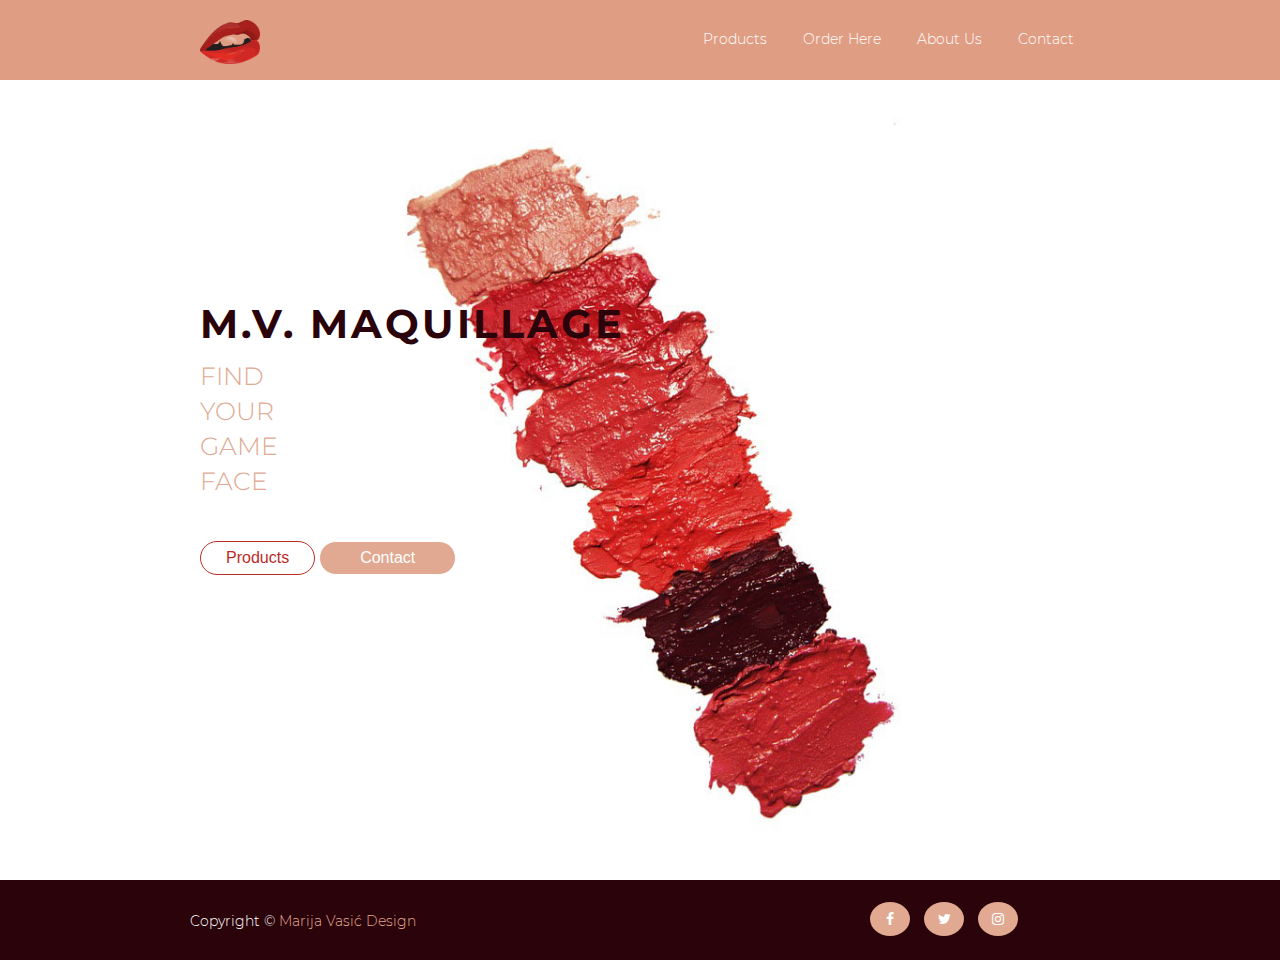
<file: index.html>
<!DOCTYPE html>
<html>
	<head>
		<title>MV maquillage</title>
		<meta charset="utf-8"/>
		<meta name="keywords" content="makeup, products, maquillage, lipstick, foundation, powder"/>
		<meta name="description" content="Corporations of the cosmetics sector."/>
		<meta name="viewport" content="initial-scale=1, maximum-scale=1"/>
		<link rel="stylesheet" type="text/css" href="css/style.css"/>
		<link href="https://fonts.googleapis.com/css?family=Montserrat" rel="stylesheet" />
		<link rel="stylesheet" href="https://cdnjs.cloudflare.com/ajax/libs/font-awesome/4.7.0/css/font-awesome.min.css">
		<link rel="shortcut icon" href="images/icon.ico"/>
	</head>
	
	<body>
	
		<header>
			<div id="headerNav">
				<div id="logoSection">
					<a href="index.html"><img src="images/logo.png"/></a>
				</div>
				<div id="menu">
					<ul class="active">
						<li><a href="products.html">Products</a></li>
						<li><a href="order.html">Order Here</a></li>
						<li><a href="about.html">About Us</a></li>
						<li><a href="contact.html">Contact</a></li>
					</ul>
				</div>
				<div class="cleaner"></div>
			</div>
		
		</header>
		
		<div id="banner">
			<div class="title">
					<h1>M.V. MAQUILLAGE</h1>
					<h2>FIND<br/><br/>YOUR<br/><br/>GAME<br/><br/>FACE<br/></h2>
				</div>
				<div class="buttons">
					<a href="products.html"><button class="first">Products</button></a>
					<a href="contact.html"><button class="second">Contact</button></a>
				</div>
		</div>
		
		<footer>
		
		<div id="footerCont">
				<div id="author">
					Copyright &copy; <a href="author.html">Marija Vasić Design</a>
				</div>
				
				<div class="social">
					<a href="https://www.facebook.com/marija.vasic.5686"><span class="fa fa-facebook"></a>
					<a href="https://twitter.com/vvmarijavv?lang=en"><span class="fa fa-twitter"></a>
					<a href="https://www.instagram.com/marija.vasic/"><span class="fa fa-instagram"></a>
				</div>
				<div class="cleaner"></div>
			</div>
		
		</footer>
	</body>
</html>
</file>
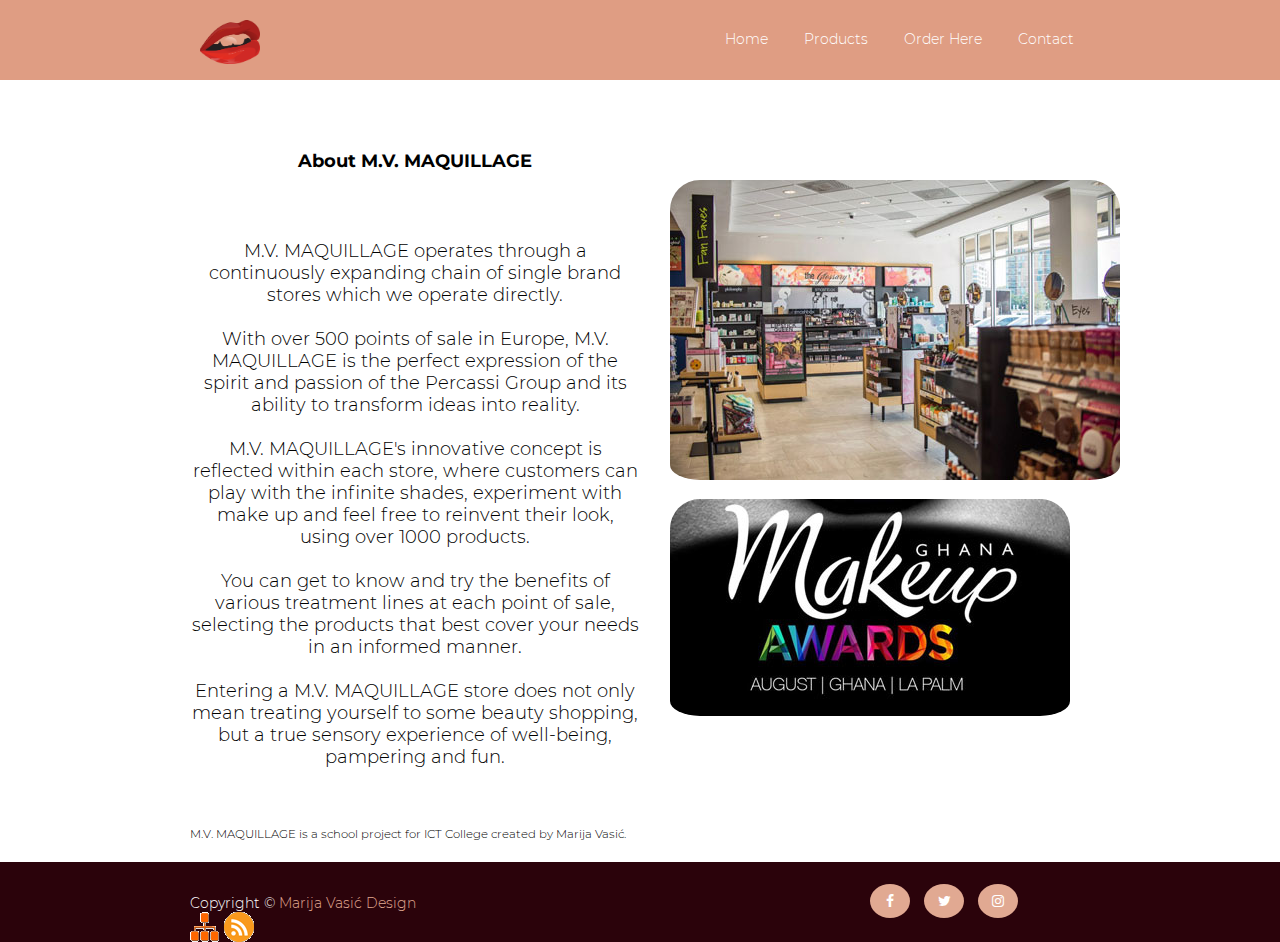
<file: about.html>
<!DOCTYPE html>
<html>
	<head>
		<title>MV maquillage</title>
		<meta charset="utf-8"/>
		<meta name="keywords" content="makeup, products, maquillage, lipstick, foundation, powder"/>
		<meta name="description" content="Corporations of the cosmetics sector."/>
		<meta name="viewport" content="initial-scale=1, maximum-scale=1"/>
		<link rel="stylesheet" type="text/css" href="css/style.css"/>
		<link href="https://fonts.googleapis.com/css?family=Montserrat" rel="stylesheet" />
		<link rel="stylesheet" href="https://cdnjs.cloudflare.com/ajax/libs/font-awesome/4.7.0/css/font-awesome.min.css" />
		<link rel="shortcut icon" href="images/icon.ico"/>
	</head>
	
	<body>
	
		<header>
			<div id="headerNav">
				<div id="logoSection">
					<a href="index.html"><img src="images/logo.png"/></a>
				</div>
				<div id="menu">
					<ul class="active">
						<li><a href="index.html">Home</a></li>
						<li><a href="products.html">Products</a></li>
						<li><a href="order.html">Order Here</a></li>
						<li><a href="contact.html">Contact</a></li>
					</ul>
				</div>
				<div class="cleaner"></div>
			</div>
		
		</header>
		
		<div class="content">
			<div class="container">
				<div class="secText">
					<h1>About M.V. MAQUILLAGE</h1><br/>
					<p>M.V. MAQUILLAGE operates through a continuously expanding chain of single brand stores which we operate directly.<br/><br/>
					With over 500 points of sale in Europe, M.V. MAQUILLAGE is the perfect expression of the spirit and passion of the Percassi Group and its ability to transform ideas into reality.<br/><br/>
					M.V. MAQUILLAGE's innovative concept is reflected within each store, where customers can play with the infinite shades, experiment with make up and feel free to reinvent their look, using over 1000 products.<br/><br/>  You can get to know and try the benefits of various treatment lines at each point of sale, selecting the products that best cover your needs in an informed manner.<br/> <br/> 
					Entering a M.V. MAQUILLAGE store does not only mean treating yourself to some beauty shopping, but a true sensory experience of well-being, pampering and fun.</p><br/><br/>
					<small>M.V. MAQUILLAGE is a school project for ICT College created by Marija Vasić.</small>
				</div>
				<div class="secImg">
					<img src="images/store.jpg" alt="makeup store"/>
					<img src="images/awards.jpg" alt="girl"/>
				</div>
				<div class="cleaner"></div>
			</div>
		</div>
		
		<footer>
		
		<div id="footerCont">
				<div id="author">
					Copyright &copy; <a href="author.html">Marija Vasić Design</a>
						<div class="socialN">
							<a href="sitemap.xml"><img src="images/site.png"</a>
							<a href="rss.xml"><img src="images/rss-icon.png"</a>
						</div>
				</div>
				
				<div class="social">
					<a href="https://www.facebook.com/marija.vasic.5686"><span class="fa fa-facebook"></a>
					<a href="https://twitter.com/vvmarijavv?lang=en"><span class="fa fa-twitter"></a>
					<a href="https://www.instagram.com/marija.vasic/"><span class="fa fa-instagram"></a>
				</div>
				<div class="cleaner"></div>
			</div>
		
		</footer>
	</body>
</html>
</file>
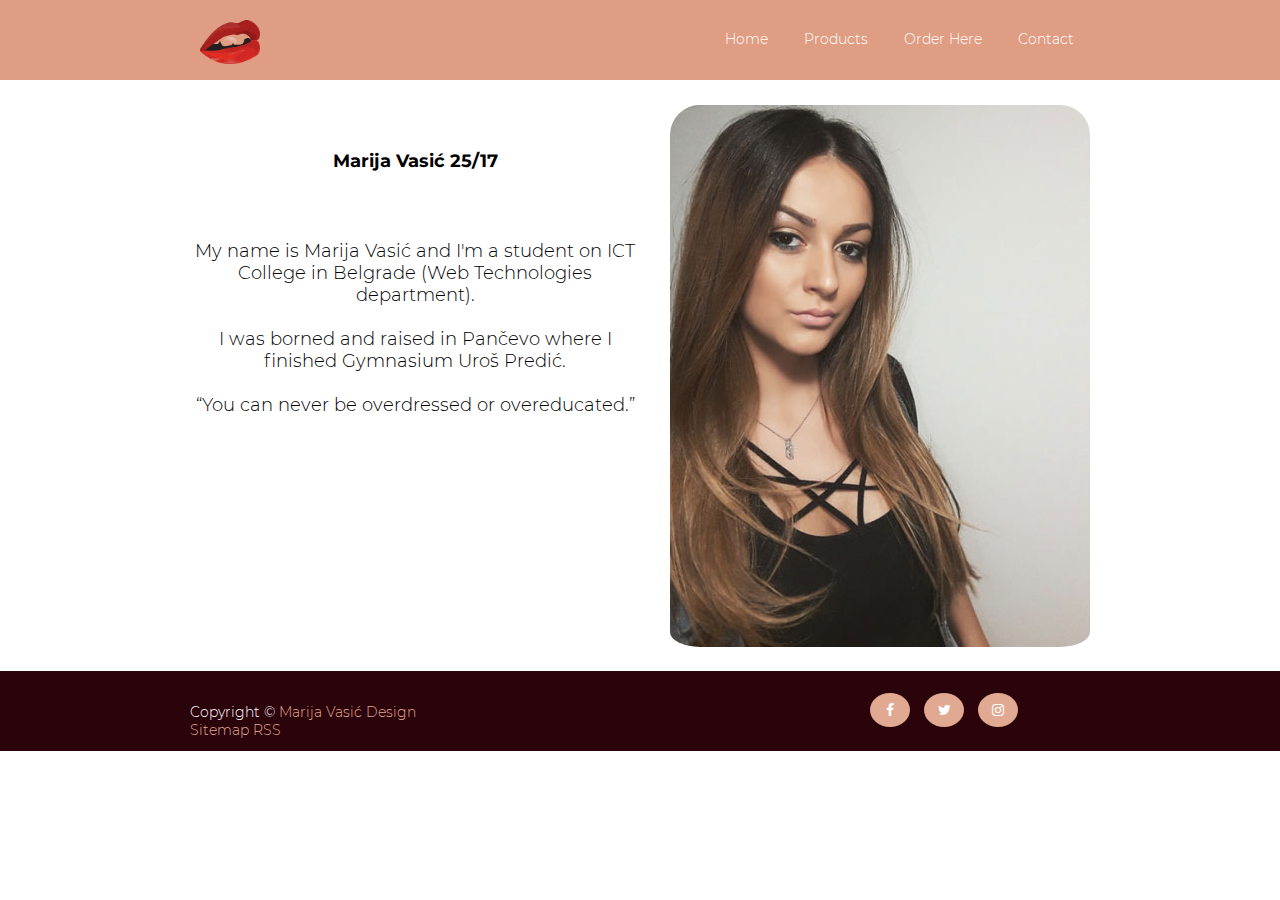
<file: author.html>
<!DOCTYPE html>
<html>
	<head>
		<title>MV maquillage</title>
		<meta charset="utf-8"/>
		<meta name="keywords" content="makeup, products, maquillage, lipstick, foundation, powder"/>
		<meta name="description" content="Corporations of the cosmetics sector."/>
		<meta name="viewport" content="initial-scale=1, maximum-scale=1"/>
		<link rel="stylesheet" type="text/css" href="css/style.css"/>
		<link href="https://fonts.googleapis.com/css?family=Montserrat" rel="stylesheet" />
		<link rel="stylesheet" href="https://cdnjs.cloudflare.com/ajax/libs/font-awesome/4.7.0/css/font-awesome.min.css" />
		<link rel="shortcut icon" href="images/icon.ico"/>
	</head>
	
	<body>
	
		<header>
			<div id="headerNav">
				<div id="logoSection">
					<a href="index.html"><img src="images/logo.png"/></a>
				</div>
				<div id="menu">
					<ul class="active">
						<li><a href="index.html">Home</a></li>
						<li><a href="products.html">Products</a></li>
						<li><a href="order.html">Order Here</a></li>
						<li><a href="contact.html">Contact</a></li>
					</ul>
				</div>
				<div class="cleaner"></div>
			</div>
		
		</header>
		
		<div class="content">
			<div class="container">
				<div class="secText">
					<h1>Marija Vasić 25/17</h1><br/>
					<p>My name is Marija Vasić and  I'm a student on ICT College in Belgrade (Web Technologies department).<br/><br/>
					I was borned and raised in Pančevo where I finished Gymnasium Uroš Predić.<br/><br/>
					<q>You can never be overdressed or overeducated.</q>
					</p>
				</div>
				<div class="secImg Author">
					<img src="images/author.jpg" alt="girl"/>
				</div>
				<div class="cleaner"></div>
			</div>
		</div>
		
		<footer>
		
		<div id="footerCont">
				<div id="author">
					Copyright &copy; <a href="author.html">Marija Vasić Design</a>
						<div class="socialN">
							<a href="sitemap.xml">Sitemap</a>
							<a href="rss.xml">RSS</a>
						</div>
				</div>
				
				<div class="social">
					<a href="https://www.facebook.com/marija.vasic.5686"><span class="fa fa-facebook"></a>
					<a href="https://twitter.com/vvmarijavv?lang=en"><span class="fa fa-twitter"></a>
					<a href="https://www.instagram.com/marija.vasic/"><span class="fa fa-instagram"></a>
				</div>
				<div class="cleaner"></div>
			</div>
		
		</footer>
	</body>
</html>
</file>
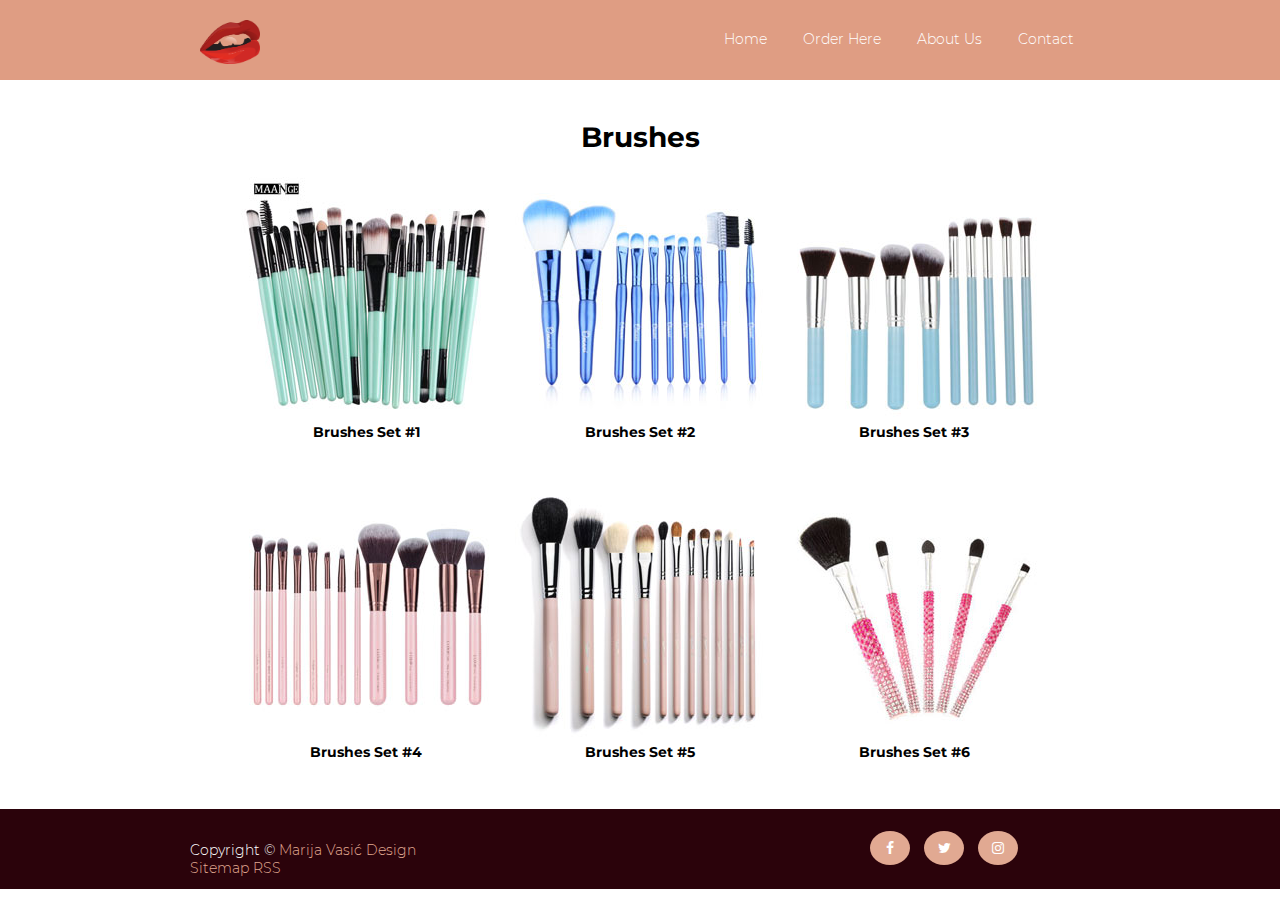
<file: brushes.html>
<!DOCTYPE html>
<html>
	<head>
		<title>MV maquillage</title>
		<meta charset="utf-8"/>
		<meta name="keywords" content="makeup, products, maquillage, lipstick, foundation, powder"/>
		<meta name="description" content="Corporations of the cosmetics sector."/>
		<meta name="viewport" content="initial-scale=1, maximum-scale=1"/>
		<link rel="stylesheet" type="text/css" href="css/style.css"/>
		<link href="https://fonts.googleapis.com/css?family=Montserrat" rel="stylesheet" />
		<link rel="stylesheet" href="https://cdnjs.cloudflare.com/ajax/libs/font-awesome/4.7.0/css/font-awesome.min.css" />
		<link rel="shortcut icon" href="images/icon.ico"/>
	</head>
	
	<body>
	
		<header>
			<div id="headerNav">
				<div id="logoSection">
					<a href="index.html"><img src="images/logo.png"/></a>
				</div>
				<div id="menu">
					<ul class="active">
						<li><a href="index.html">Home</a></li>
						<li><a href="order.html">Order Here</a></li>
						<li><a href="about.html">About Us</a></li>
						<li><a href="contact.html">Contact</a></li>
					</ul>
				</div>
				<div class="cleaner"></div>
			</div>
		
		</header>
		
		<div class="content">
			<div class="container">
				<h1>Brushes</h1>
				<div class="box">
						<div class="article">
								<img src="images/brushes1.jpg" alt="brushes"/>
								Brushes Set #1
						</div>	
						
						<div class="article">
								<img src="images/brushes2.jpg" alt="brushes"/>
								Brushes Set #2
						</div>	
						
						<div class="article">
								<img src="images/brushes3.jpg" alt="brushes"/>
								Brushes Set #3
						</div>	
						<div class="cleaner"></div>
					</div>
					<div class="box">
						<div class="article">
								<img src="images/brushes4.jpg" alt="brushes"/>
								Brushes Set #4
						</div>	
						
						<div class="article">
								<img src="images/brushes5.jpg" alt="brushes"/>
								Brushes Set #5
						</div>	
						
						<div class="article">
								<img src="images/brushes6.jpg" alt="brushes"/>
								Brushes Set #6
						</div>	
						<div class="cleaner"></div>
					</div>
			</div>
		</div>
		
		<footer>
		
		<div id="footerCont">
				<div id="author">
					Copyright &copy; <a href="author.html">Marija Vasić Design</a>
						<div class="socialN">
							<a href="sitemap.xml">Sitemap</a>
							<a href="rss.xml">RSS</a>
						</div>
				</div>
				
				<div class="social">
					<a href="https://www.facebook.com/marija.vasic.5686"><span class="fa fa-facebook"></a>
					<a href="https://twitter.com/vvmarijavv?lang=en"><span class="fa fa-twitter"></a>
					<a href="https://www.instagram.com/marija.vasic/"><span class="fa fa-instagram"></a>
				</div>
				<div class="cleaner"></div>
			</div>
		
		</footer>
	</body>
</html>
</file>
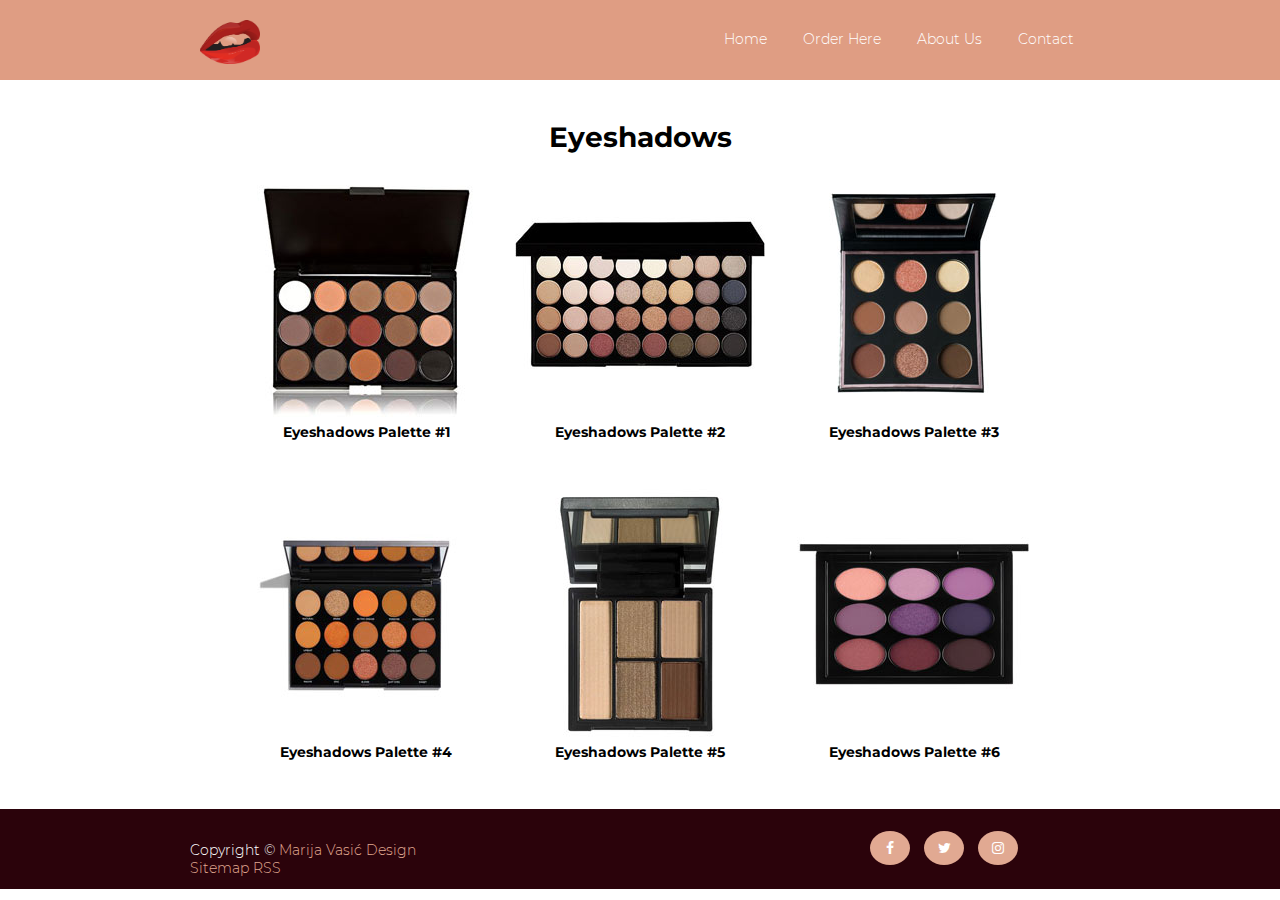
<file: eyeshadows.html>
<!DOCTYPE html>
<html>
	<head>
		<title>MV maquillage</title>
		<meta charset="utf-8"/>
		<meta name="keywords" content="makeup, products, maquillage, lipstick, foundation, powder"/>
		<meta name="description" content="Corporations of the cosmetics sector."/>
		<meta name="viewport" content="initial-scale=1, maximum-scale=1"/>
		<link rel="stylesheet" type="text/css" href="css/style.css"/>
		<link href="https://fonts.googleapis.com/css?family=Montserrat" rel="stylesheet" />
		<link rel="stylesheet" href="https://cdnjs.cloudflare.com/ajax/libs/font-awesome/4.7.0/css/font-awesome.min.css" />
		<link rel="shortcut icon" href="images/icon.ico"/>
	</head>
	
	<body>
	
		<header>
			<div id="headerNav">
				<div id="logoSection">
					<a href="index.html"><img src="images/logo.png"/></a>
				</div>
				<div id="menu">
					<ul class="active">
						<li><a href="index.html">Home</a></li>
						<li><a href="order.html">Order Here</a></li>
						<li><a href="about.html">About Us</a></li>
						<li><a href="contact.html">Contact</a></li>
					</ul>
				</div>
				<div class="cleaner"></div>
			</div>
		
		</header>
		
		<div class="content">
			<div class="container">
				<h1>Eyeshadows</h1>
				<div class="box">
						<div class="article">
								<img src="images/eyeshadow1.jpg" alt="eyeshadows palette"/>
								Eyeshadows Palette #1
						</div>	
						
						<div class="article">
								<img src="images/eyeshadow2.jpg" alt="eyeshadows palette"/>
								Eyeshadows Palette #2
						</div>	
						
						<div class="article">
								<img src="images/eyeshadow3.jpg" alt="eyeshadows palette"/>
								Eyeshadows Palette #3
						</div>	
						<div class="cleaner"></div>
					</div>
					<div class="box">
						<div class="article">
								<img src="images/eyeshadow4.jpg" alt="eyeshadows palette"/>
								Eyeshadows Palette #4
						</div>	
						
						<div class="article">
								<img src="images/eyeshadow5.jpg" alt="eyeshadows palette"/>
								Eyeshadows Palette #5
						</div>	
						
						<div class="article">
								<img src="images/eyeshadow6.jpg" alt="eyeshadows palette"/>
								Eyeshadows Palette #6
						</div>	
						<div class="cleaner"></div>
					</div>
			</div>
		</div>
		
		<footer>
		
		<div id="footerCont">
				<div id="author">
					Copyright &copy; <a href="author.html">Marija Vasić Design</a>
						<div class="socialN">
							<a href="sitemap.xml">Sitemap</a>
							<a href="rss.xml">RSS</a>
						</div>
				</div>
				
				<div class="social">
					<a href="https://www.facebook.com/marija.vasic.5686"><span class="fa fa-facebook"></a>
					<a href="https://twitter.com/vvmarijavv?lang=en"><span class="fa fa-twitter"></a>
					<a href="https://www.instagram.com/marija.vasic/"><span class="fa fa-instagram"></a>
				</div>
				<div class="cleaner"></div>
			</div>
		
		</footer>
	</body>
</html>
</file>
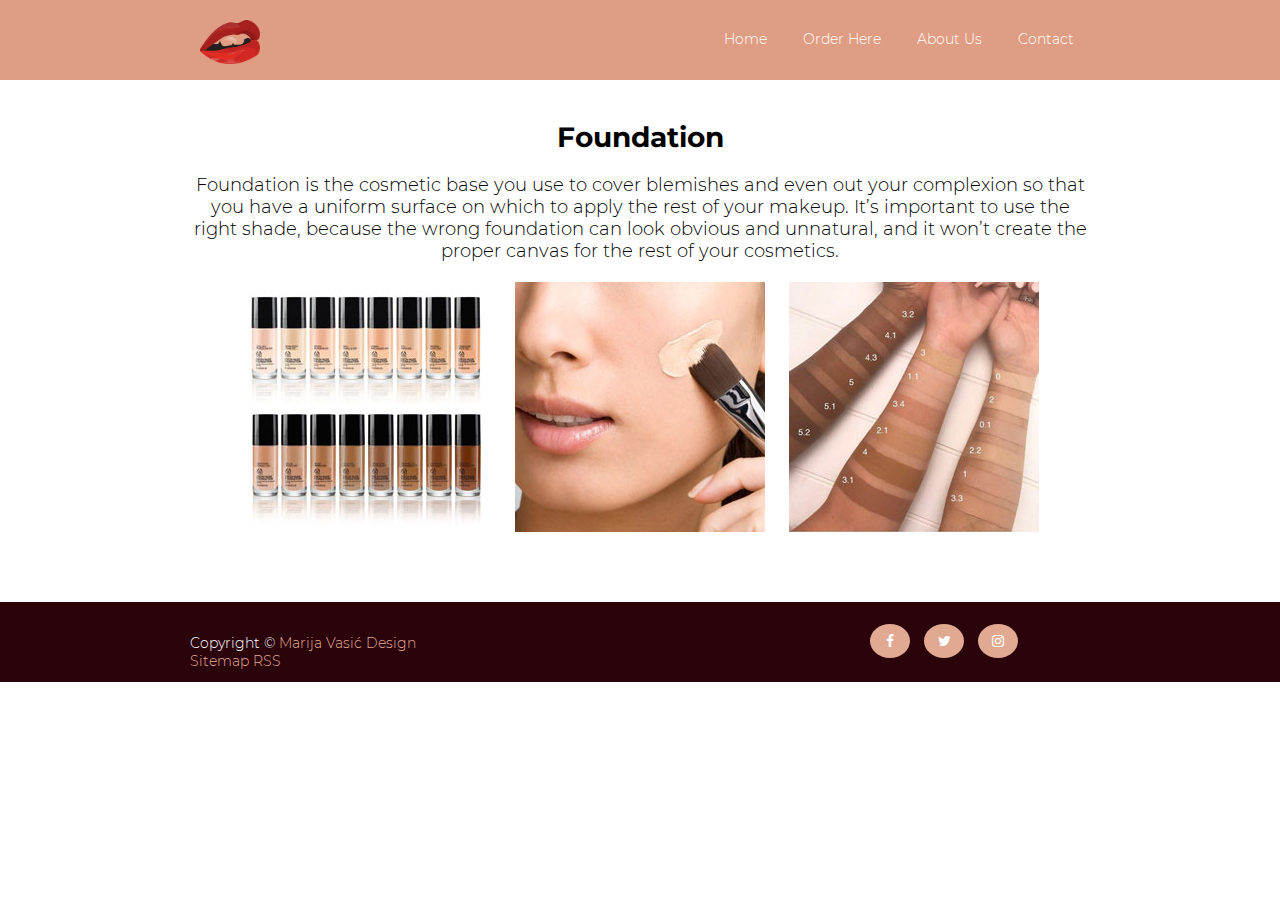
<file: foundation.html>
<!DOCTYPE html>
<html>
	<head>
		<title>MV maquillage</title>
		<meta charset="utf-8"/>
		<meta name="keywords" content="makeup, products, maquillage, lipstick, foundation, powder"/>
		<meta name="description" content="Corporations of the cosmetics sector."/>
		<meta name="viewport" content="initial-scale=1, maximum-scale=1"/>
		<link rel="stylesheet" type="text/css" href="css/style.css"/>
		<link href="https://fonts.googleapis.com/css?family=Montserrat" rel="stylesheet" />
		<link rel="stylesheet" href="https://cdnjs.cloudflare.com/ajax/libs/font-awesome/4.7.0/css/font-awesome.min.css" />
		<link rel="shortcut icon" href="images/icon.ico"/>
	</head>
	
	<body>
	
		<header>
			<div id="headerNav">
				<div id="logoSection">
					<a href="index.html"><img src="images/logo.png"/></a>
				</div>
				<div id="menu">
					<ul class="active">
						<li><a href="index.html">Home</a></li>
						<li><a href="order.html">Order Here</a></li>
						<li><a href="about.html">About Us</a></li>
						<li><a href="contact.html">Contact</a></li>
					</ul>
				</div>
				<div class="cleaner"></div>
			</div>
		
		</header>
		
		<div class="content">
			<div class="container">
				<h1>Foundation</h1>
				<div class="sectionText">
					<p>Foundation is the cosmetic base you use to cover blemishes and even out your complexion so that you have a uniform surface on which to apply the rest of your makeup. It’s important to use the right shade, because the wrong foundation can look obvious and unnatural, and it won’t create the proper canvas for the rest of your cosmetics.</p>
				</div>
				<div class="box">
						<div class="article">
								<img src="images/products5.JPG" alt="Foundation shades."/>
						</div>	
						
						<div class="article">
								<img src="images/found.jpg" alt="Girl doing makeup."/>
						</div>	
						
						<div class="article">
								<img src="images/found3.jpg" alt="Foundation swatches."/>
						</div>	
						<div class="cleaner"></div>
					</div>
				
			</div>
		</div>
		
		<footer>
		
		<div id="footerCont">
				<div id="author">
					Copyright &copy; <a href="author.html">Marija Vasić Design</a>
						<div class="socialN">
							<a href="sitemap.xml">Sitemap</a>
							<a href="rss.xml">RSS</a>
						</div>
				</div>
				
				<div class="social">
					<a href="https://www.facebook.com/marija.vasic.5686"><span class="fa fa-facebook"></a>
					<a href="https://twitter.com/vvmarijavv?lang=en"><span class="fa fa-twitter"></a>
					<a href="https://www.instagram.com/marija.vasic/"><span class="fa fa-instagram"></a>
				</div>
				<div class="cleaner"></div>
			</div>
		
		</footer>
	</body>
</html>
</file>
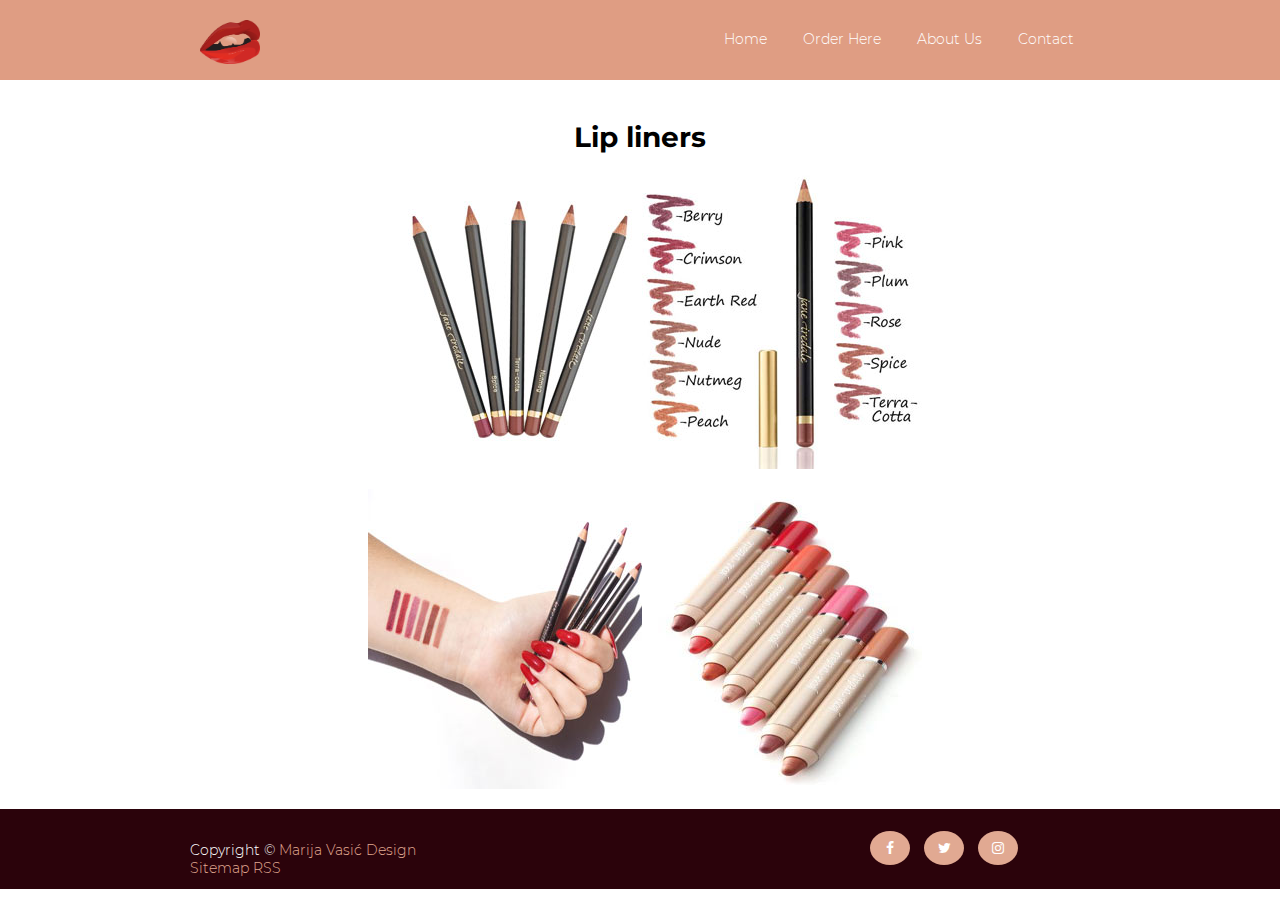
<file: lipliners.html>
<!DOCTYPE html>
<html>
	<head>
		<title>MV maquillage</title>
		<meta charset="utf-8"/>
		<meta name="keywords" content="makeup, products, maquillage, lipstick, foundation, powder"/>
		<meta name="description" content="Corporations of the cosmetics sector."/>
		<meta name="viewport" content="initial-scale=1, maximum-scale=1"/>
		<link rel="stylesheet" type="text/css" href="css/style.css"/>
		<link href="https://fonts.googleapis.com/css?family=Montserrat" rel="stylesheet" />
		<link rel="stylesheet" href="https://cdnjs.cloudflare.com/ajax/libs/font-awesome/4.7.0/css/font-awesome.min.css" />
		<link rel="shortcut icon" href="images/icon.ico"/>
	</head>
	
	<body>
	
		<header>
			<div id="headerNav">
				<div id="logoSection">
					<a href="index.html"><img src="images/logo.png"/></a>
				</div>
				<div id="menu">
					<ul class="active">
						<li><a href="index.html">Home</a></li>
						<li><a href="order.html">Order Here</a></li>
						<li><a href="about.html">About Us</a></li>
						<li><a href="contact.html">Contact</a></li>
					</ul>
				</div>
				<div class="cleaner"></div>
			</div>
		
		</header>
		
		<div class="content">
			<div class="container">
				<h1>Lip liners</h1>
				<div class="box">
						<div class="article">
								<img src="images/lipliner1.jpg" alt="lipliners"/>
						</div>	
						
						<div class="article">
								<img src="images/lipliner2.jpg" alt="lip liners shades"/>
						</div>	
							
						<div class="cleaner"></div>
					</div>
				<div class="box">
					<div class="article">
								<img src="images/swatches.jpg" alt="lip liner swatches"/>
						</div>	
						
						<div class="article">
								<img src="images/lipliner3.jpg" alt="thick lip liners"/>
						</div>	
							
						<div class="cleaner"></div>
					</div>
					</div>
			</div>
		</div>
		
		<footer>
		
		<div id="footerCont">
				<div id="author">
					Copyright &copy; <a href="author.html">Marija Vasić Design</a>
						<div class="socialN">
							<a href="sitemap.xml">Sitemap</a>
							<a href="rss.xml">RSS</a>
						</div>
				</div>
				
				<div class="social">
					<a href="https://www.facebook.com/marija.vasic.5686"><span class="fa fa-facebook"></a>
					<a href="https://twitter.com/vvmarijavv?lang=en"><span class="fa fa-twitter"></a>
					<a href="https://www.instagram.com/marija.vasic/"><span class="fa fa-instagram"></a>
				</div>
				<div class="cleaner"></div>
			</div>
		
		</footer>
	</body>
</html>
</file>
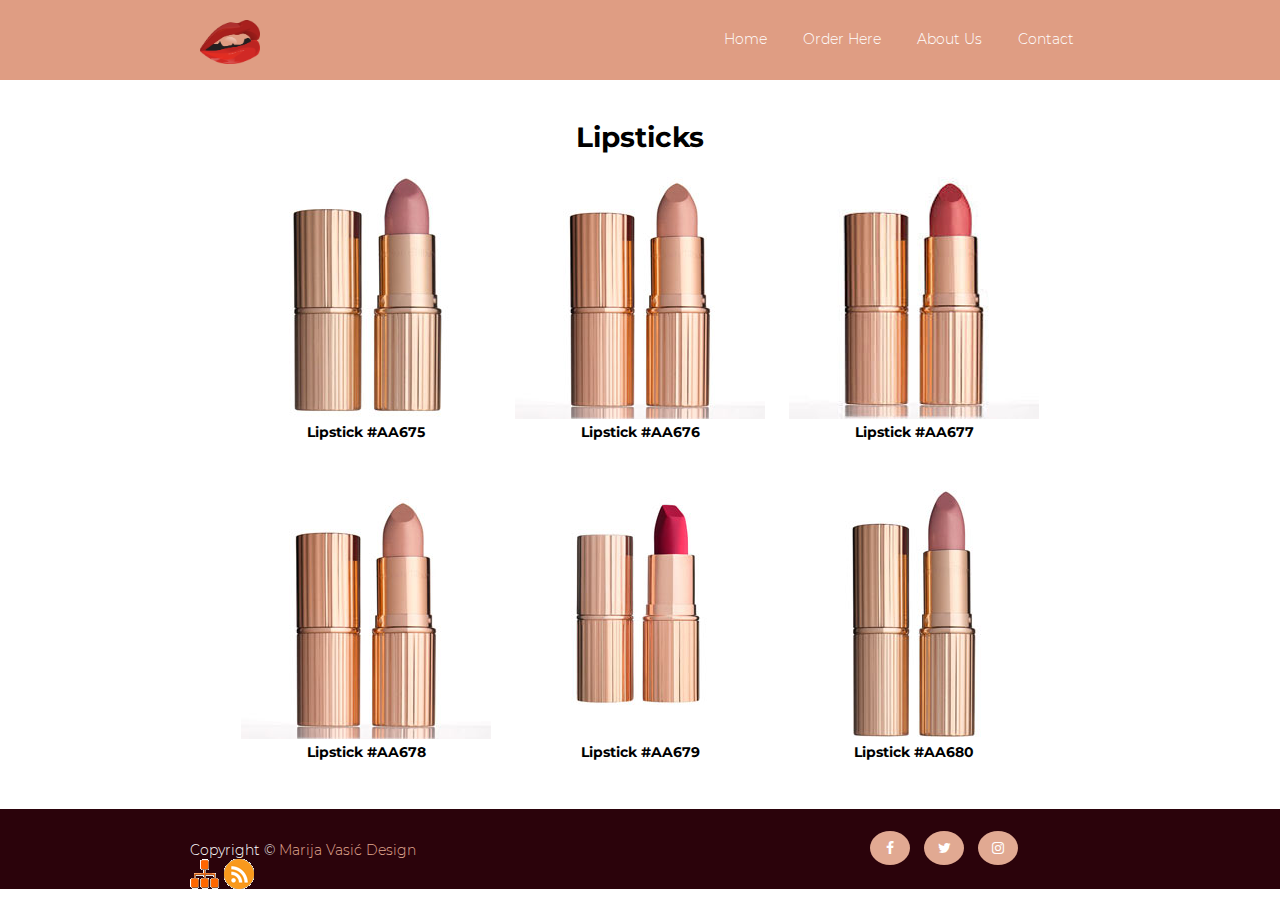
<file: lipsticks.html>
<!DOCTYPE html>
<html>
	<head>
		<title>MV maquillage</title>
		<meta charset="utf-8"/>
		<meta name="keywords" content="makeup, products, maquillage, lipstick, foundation, powder"/>
		<meta name="description" content="Corporations of the cosmetics sector."/>
		<meta name="viewport" content="initial-scale=1, maximum-scale=1"/>
		<link rel="stylesheet" type="text/css" href="css/style.css"/>
		<link href="https://fonts.googleapis.com/css?family=Montserrat" rel="stylesheet" />
		<link rel="stylesheet" href="https://cdnjs.cloudflare.com/ajax/libs/font-awesome/4.7.0/css/font-awesome.min.css" />
		<link rel="shortcut icon" href="images/icon.ico"/>
	</head>
	
	<body>
	
		<header>
			<div id="headerNav">
				<div id="logoSection">
					<a href="index.html"><img src="images/logo.png"/></a>
				</div>
				<div id="menu">
					<ul class="active">
						<li><a href="index.html">Home</a></li>
						<li><a href="order.html">Order Here</a></li>
						<li><a href="about.html">About Us</a></li>
						<li><a href="contact.html">Contact</a></li>
					</ul>
				</div>
				<div class="cleaner"></div>
			</div>
		
		</header>
		
		<div class="content">
			<div class="container">
				<h1>Lipsticks</h1>
				<div class="box">
						<div class="article">
								<img src="images/lipstick1.jpg" alt="lipstick"/>
								Lipstick #AA675
						</div>	
						
						<div class="article">
								<img src="images/lipstick2.jpg" alt="lipstick"/>
								Lipstick #AA676
						</div>	
						
						<div class="article">
								<img src="images/lipstick3.jpg" alt="lipstick"/>
								Lipstick #AA677
						</div>	
						<div class="cleaner"></div>
					</div>
					<div class="box">
						<div class="article">
								<img src="images/lipstick4.jpg" alt="lipstick"/>
								Lipstick #AA678
						</div>	
						
						<div class="article">
								<img src="images/lipstick5.jpg" alt="lipstick"/>
								Lipstick #AA679
						</div>	
						
						<div class="article">
								<img src="images/lipstick6.jpg" alt="lipstick"/>
								Lipstick #AA680
						</div>	
						<div class="cleaner"></div>
					</div>
			</div>
		</div>
		
		<footer>
		
		<div id="footerCont">
				<div id="author">
					Copyright &copy; <a href="author.html">Marija Vasić Design</a>
						<div class="socialN">
							<a href="sitemap.xml"><img src="images/site.png"</a>
							<a href="rss.xml"><img src="images/rss-icon.png"</a>
						</div>
				</div>
				
				<div class="social">
					<a href="https://www.facebook.com/marija.vasic.5686"><span class="fa fa-facebook"></a>
					<a href="https://twitter.com/vvmarijavv?lang=en"><span class="fa fa-twitter"></a>
					<a href="https://www.instagram.com/marija.vasic/"><span class="fa fa-instagram"></a>
				</div>
				<div class="cleaner"></div>
			</div>
		
		</footer>
	</body>
</html>
</file>
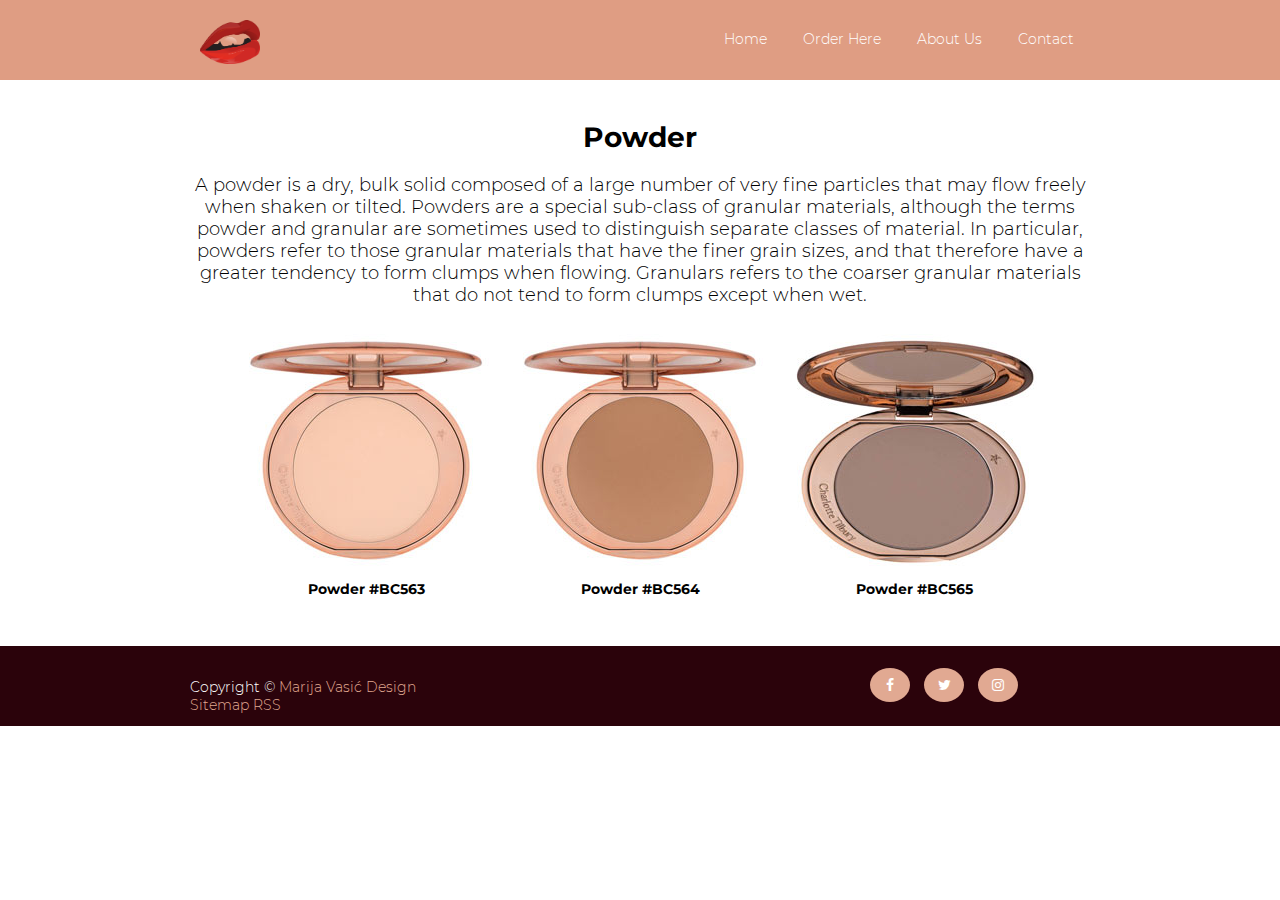
<file: powders.html>
<!DOCTYPE html>
<html>
	<head>
		<title>MV maquillage</title>
		<meta charset="utf-8"/>
		<meta name="keywords" content="makeup, products, maquillage, lipstick, foundation, powder"/>
		<meta name="description" content="Corporations of the cosmetics sector."/>
		<meta name="viewport" content="initial-scale=1, maximum-scale=1"/>
		<link rel="stylesheet" type="text/css" href="css/style.css"/>
		<link href="https://fonts.googleapis.com/css?family=Montserrat" rel="stylesheet" />
		<link rel="stylesheet" href="https://cdnjs.cloudflare.com/ajax/libs/font-awesome/4.7.0/css/font-awesome.min.css" />
		<link rel="shortcut icon" href="images/icon.ico"/>
	</head>
	
	<body>
	
		<header>
			<div id="headerNav">
				<div id="logoSection">
					<a href="index.html"><img src="images/logo.png"/></a>
				</div>
				<div id="menu">
					<ul class="active">
						<li><a href="index.html">Home</a></li>
						<li><a href="order.html">Order Here</a></li>
						<li><a href="about.html">About Us</a></li>
						<li><a href="contact.html">Contact</a></li>
					</ul>
				</div>
				<div class="cleaner"></div>
			</div>
		
		</header>
		
		<div class="content">
			<div class="container">
				<h1>Powder</h1>
				<div class="sectionText">
					<p>A powder is a dry, bulk solid composed of a large number of very fine particles that may flow freely when shaken or tilted. Powders are a special sub-class of granular materials, although the terms powder and granular are sometimes used to distinguish separate classes of material. In particular, powders refer to those granular materials that have the finer grain sizes, and that therefore have a greater tendency to form clumps when flowing. Granulars refers to the coarser granular materials that do not tend to form clumps except when wet.</p>
				</div>
				<div class="box">
						<div class="article">
								<img src="images/powder1.jpg" alt="Powder"/>
								Powder #BC563
						</div>	
						
						<div class="article">
								<img src="images/powder2.jpg" alt="Powder"/>
								Powder #BC564
						</div>	
						
						<div class="article">
								<img src="images/powder3.jpg" alt="Powder"/>
								Powder #BC565
						</div>	
						<div class="cleaner"></div>
					</div>
				
			</div>
		</div>
		
		<footer>
		
		<div id="footerCont">
				<div id="author">
					Copyright &copy; <a href="author.html">Marija Vasić Design</a>
						<div class="socialN">
							<a href="sitemap.xml">Sitemap</a>
							<a href="rss.xml">RSS</a>
						</div>
				</div>
				
				<div class="social">
					<a href="https://www.facebook.com/marija.vasic.5686"><span class="fa fa-facebook"></a>
					<a href="https://twitter.com/vvmarijavv?lang=en"><span class="fa fa-twitter"></a>
					<a href="https://www.instagram.com/marija.vasic/"><span class="fa fa-instagram"></a>
				</div>
				<div class="cleaner"></div>
			</div>
		
		</footer>
	</body>
</html>
</file>
<file: css/style.css>
* {
margin: 0;
padding: 0;
}
@font-face {
	src: url("Montserrat-Light.ttf");
	font-family: "Montserrat";
}
body {
	margin: 0;
	padding: 0;
	width: 100%;
	height: 100%;
	position: relative;
	overflow: auto;
	font-family: 'Montserrat', sans-serif;
	font-size: 14px;
	letter-spacing: 0;
}
header{
	width:100%;
	height:80px;
	background-color:#df9d83;
	position: relative;
	z-index: 2;
    top: 0px;
    left: 0px;
}
#headerNav{
	width: 900px;
	max-width:100%;
	height: 80px;
	margin:0px auto;

}
#logoSection {
	float: left;
}
#logoSection  img {
	width: 60px;
    position: relative;
	top: 20px;
	left:10px;
    display: block;
}
a > img{
    border: 0;
}
#menu {
	float: right;
}
ul {
	display: inline-block;
	list-style-type: none;
	color: #fff;
}
ul li {
	display: inline-block;
	list-style: none;
	padding: 30px 16px;
}
ul li a {
	color: #fff;
	text-decoration: none;
}
ul li a:hover {
	color: #a71c1f;
	text-decoration: none;
}
#banner {
	width: 900px;
	max-width:100%;
	height: 800px;
	margin:0 auto;
	position:relative;
	padding-left: 20px;
	display: block;
	background-image: url("../images/lipsticks.jpg");
	background-size: cover;
	background-position: fixed;
}
.title {
	position: relative;
	top:80px;
	padding-top: 150px;
	line-height: 0.7;
}
.title h1 {
	color: #2b030b;
	font-size: 40px;
	font-weight:700;
	letter-spacing: 3px;
}
.title h2 {
	color: #e1a992;
    font-size: 25px;
    font-weight: 300;
	padding-top: 30px;
}
.buttons {
	position: relative;
    padding-top: 50px;
	top:80px;
}
a{
	text-decoration: none;
}
.first {
	border: 1px solid #ba2c28;
    background-color: transparent;
    color: #ba2c28;
    border-radius: 50px;
    padding: 7px 25px 7px 25px;
    font-size: 16px;
    font-weight: 200;
}
.first:hover {
	background-color:#e1a992;
	border: 1px solid #e1a992;
}
.second {
	border: 1px solid #fff;
    background-color:#e1a992;
    color: #fff;
    border-radius: 50px;
    padding: 7px 40px 7px 40px;
    font-size: 16px;
    font-weight: 200;
}
.second:hover {
	border: 1px solid #ba2c28;
    background-color: #ba2c28;
}
/*SITE CONTENT*/
.content {
	width: 100%;
	height: auto;
	overflow:hidden;
	background-color: #fff;
}
.container {
	width:900px;
	max-width:100%;
	margin: 0px auto;
}
#form{
	width: 900px;
	margin: 0px auto;
	position:relative;
	top:20px;
}
input[type=text] {
    width: 130px;
	height: 20px;
    box-sizing: border-box;
    border: 2px solid #ccc;
    border-radius: 4px;
    font-size: 16px;
    background-color: white;
    background-image: url('searchicon.png');
    background-position: 10px 10px; 
    background-repeat: no-repeat;
    padding: 12px 20px 12px 40px;
    -webkit-transition: width 0.4s ease-in-out;
    transition: width 0.4s ease-in-out;
}

input[type=text]:focus {
    width: 400px;
}
#gallery {
	width: 900px;
	margin:0px auto;
	position:relative;
	top: 20px;
	padding-bottom: 20px;
	margin-bottom: 20px;
}
.box {
	width:900px;
	height: 300px;
	margin: 0px auto;
	font-size:14px;
	font-weight: bold;
	text-align: center;
	margin-bottom: 20px;
}
.container h1 {
	text-align: center;
	margin-top: 40px;
	margin-bottom:15px;
}
.box .article {
	width:270px;
	height:300px;
	display: inline-block;
}
.box .article a{
	text-decoration: none;
	color:#df9d83;
}
.secText{
	width:450px;
	margin: 0px auto;
	margin-top: 30px;
	margin-bottom: 20px;
	float: left;
	position:relative;

}
.secText h1, p{
	font-size: 18px;
	text-align: center;
	margin-bottom:30px;
}
.secImg {
	width:450px;
	margin: 0px auto;
	position: relative;
	top: 100px;
	left:30px;
	float: right;
}
.secImg img {
	padding-bottom: 15px;
	border-radius: 30px;
}
.secImg.Author {
	padding-bottom: 30px;
	position: relative;
	top: 25px;
}
.container.orders {
	background-image:url("../images/background.jpg");
	background-size:cover;
	width:900px;
	margin: 0px auto;
	height: 520px;
}
#order {
	position: relative;
	top: 40px;
	padding-bottom: 20px;
	left: 40px;
	font-size:16px;
	font-weight: bold;
}
#sectionText{
	width: 900px;
	height: 100px;
	margin: 0px auto;
}
#sectionText h1,p{
	font-size: 18px;
	text-align: center;
	margin-top: 20px;
	margin-bottom: 20px;
}
#maps {
	width: 900px;
	margin: 0px auto;
	height: 500px;
	margin-top: 20px;
	margin-bottom: 20px;
}
/*FOOTER*/
footer{
	width:100%;
	overflow:hidden;
	height:80px;
	position:relative;
	background-color:#2b030b;
}
#footerCont {
	width: 900px;
	height: 80px;
	max-width: 100%;
	position: relative;
	display: block;
	margin: 0px auto;
}
#author{
	width:500px;
	position: relative;
	margin: 0px auto;
	text-align: left;
	color: #fff;
	padding-top: 32px;
	float: left;
}
#author a {
	color: #e1a992;
	text-decoration: none;
}

.social {
	width: 300px;
	margin: 0px auto;
	float: right;
	position: relative;
    padding-top: 15px;
	left: 75px;
}
.fa {
  padding: 10px;
  font-size: 20px;
  width: 20px;
  text-align: center;
  text-decoration: none;
  margin: 7px 5px;
  border-radius: 50%;
}
.fa:hover {
    opacity: 0.7;
}

.fa-facebook {
  background: #e1a992;
  color: white;
}

.fa-twitter {
  background: #e1a992;
  color: white;
}
.fa-instagram {
  background: #e1a992;
  color: white;
}
.cleaner{
	clear: both;
}
</file>
